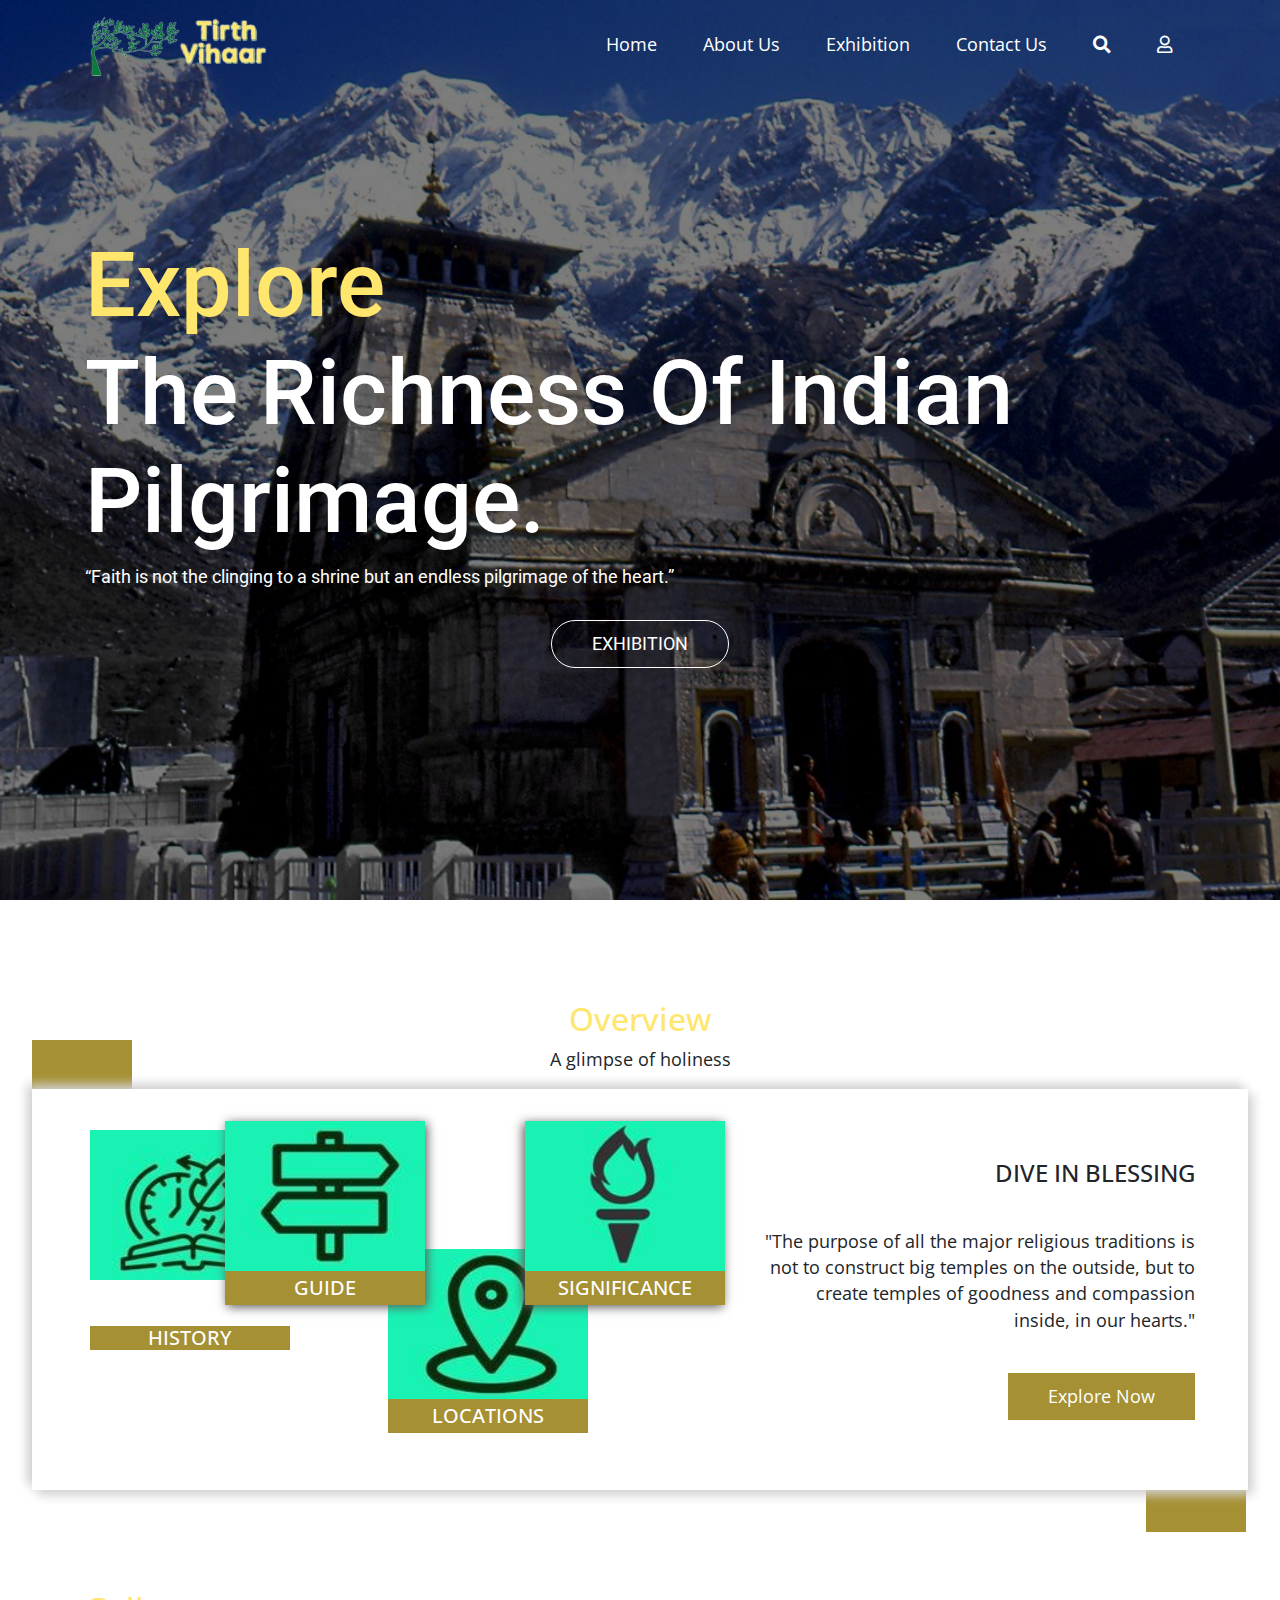
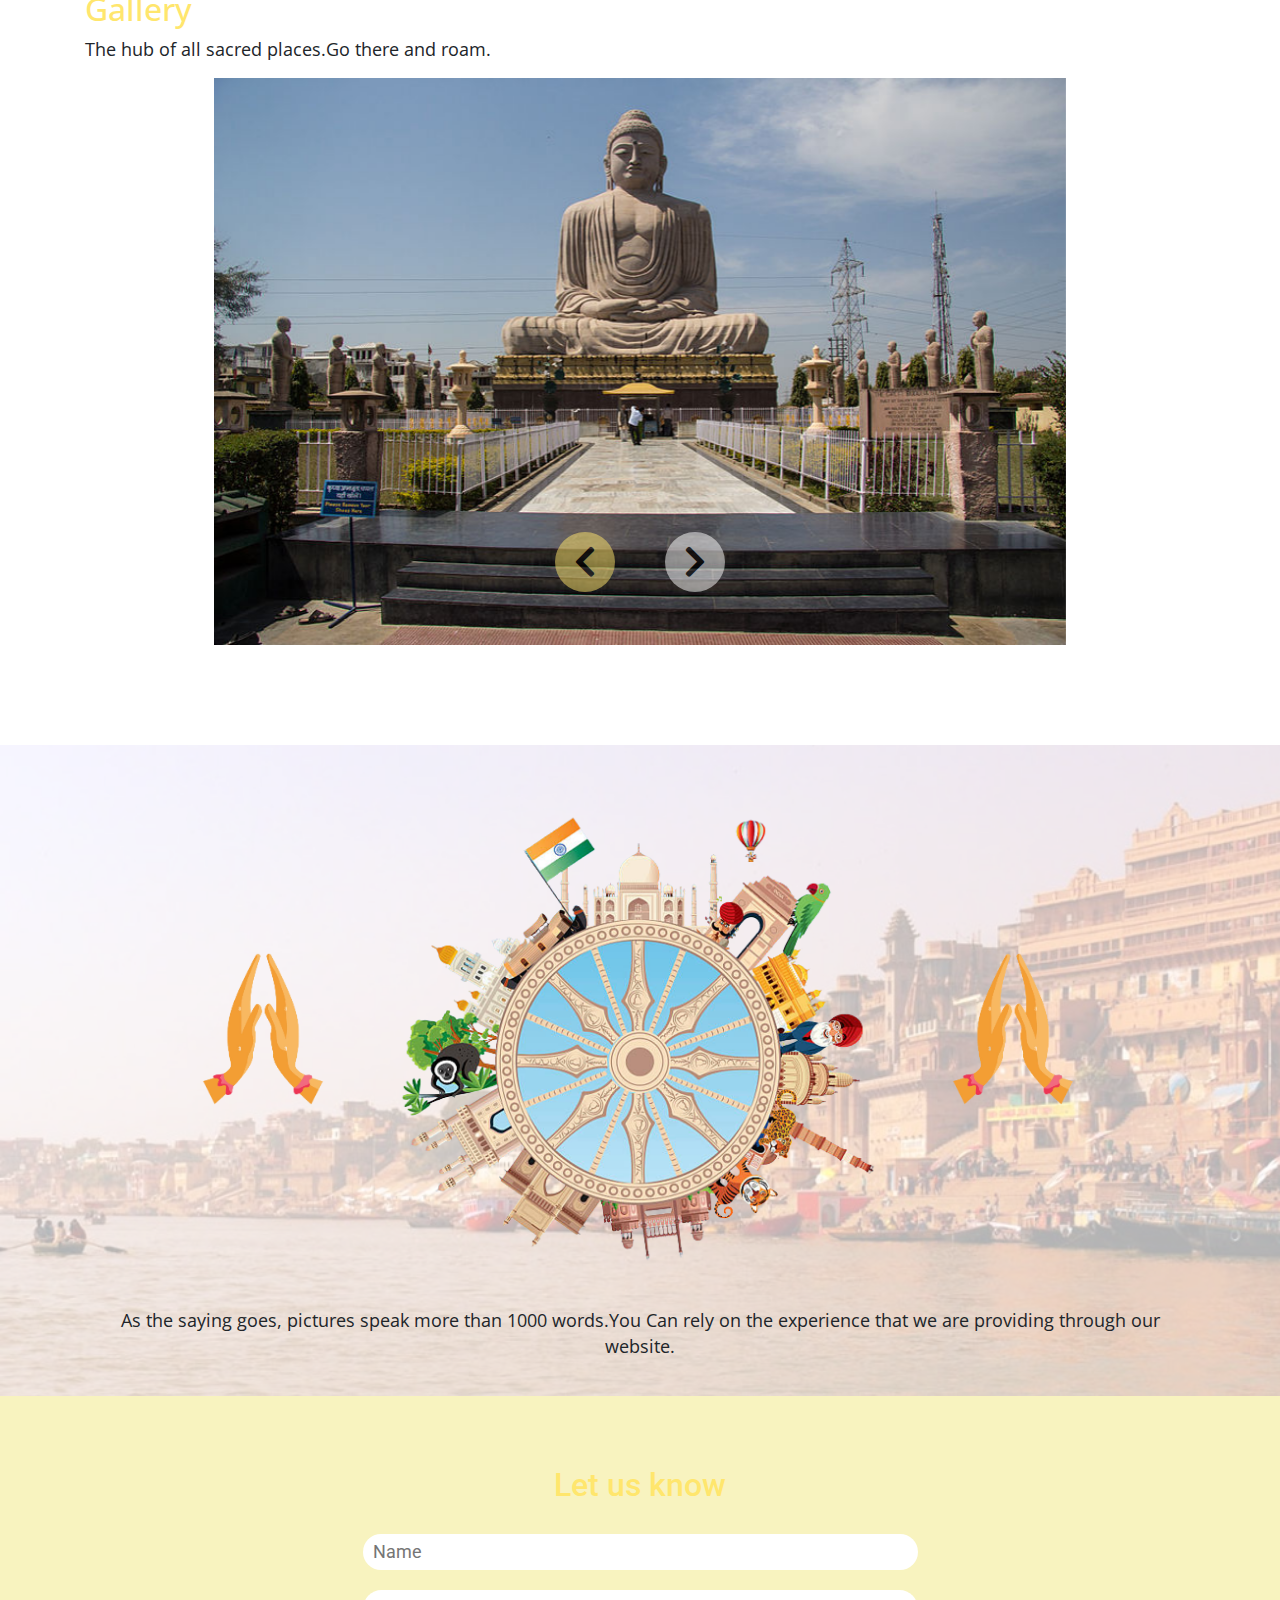
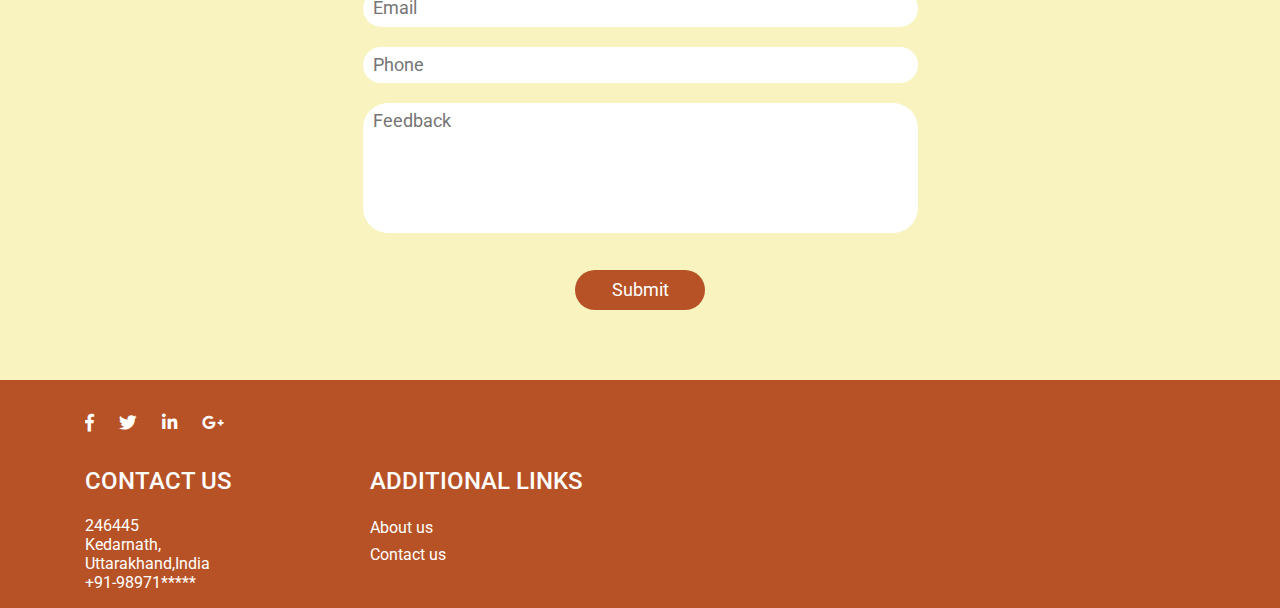
<file: index.html>
<!DOCTYPE html>
<html>

<head>
    <meta charset="utf-8">
    <meta name="viewport" content="width=device-width, initial-scale=1.0">
    <title>Tirth Vihaar</title>
    <link rel="stylesheet" href="css/bootstrap.min.css">
    <link rel="stylesheet" href="css/style.css">
    <link rel="stylesheet" href="css/fontawesome.min.css">
    <link href="https://fonts.googleapis.com/css?family=Open+Sans|Roboto" rel="stylesheet">
</head>

<body>

    <nav class="navbar navbar-expand-lg navbar-light text-capitalize">
        <div class="container">
            <a class="navbar-brand" href="#"><img src="imgs/logo.png" alt="#" /></a>
            <button class="navbar-toggler" type="button" data-toggle="collapse" data-target="#show-menu"
                aria-controls="navbarSupportedContent" aria-expanded="false" aria-label="Toggle navigation">
                <span class="navbar-toggler-icon"></span>
            </button>

            <div class="collapse navbar-collapse" id="show-menu">
                <ul class="navbar-nav ml-auto">
                    <li class="nav-item active">
                        <a class="nav-link" href="#home">Home <span class="sr-only">(current)</span></a>
                    </li>
                    <li class="nav-item">
                        <a class="nav-link" href="#about">About Us</a>
                    </li>
                    <li class="nav-item">
                        <a class="nav-link" href="#country.html">Exhibition</a>
                    </li>
                    <li class="nav-item">
                        <a class="nav-link" href="#contact">Contact Us</a>
                    </li>
                    <li class="nav-item .search-container">
                        <a class="nav-link search" href="#"><i class="fas fa-search"></i></a>
                        <form>
                            <input type="search">
                        </form>
                    </li>
                    <li class="nav-item">
                        <a class="nav-link" href="#"><i class="far fa-user"></i></a>
                    </li>

                </ul>
            </div>
        </div>
    </nav>

    <header id="home">
        <div class="overlay">
            <div class="container">
                <div>
                    <h1><span>Explore</span><br>The Richness Of Indian Pilgrimage.</h1>
                    <p>“Faith is not the clinging to a shrine but an endless pilgrimage of the heart.”</p>
                    <button><a href="country.html" class="text-uppercase">Exhibition</a></button>
                </div>
            </div>
        </div>
    </header>

    <div class="about-us" id="about">
        <div class="small-container">
            <h2 class="text-center"><span>Overview</span></h2>
            <p class="text-center">A glimpse of holiness</p>
            <div>
                <div class="container">
                    <div class="row">
                        <div class="col-lg-6 col-12 text-center">
                            <div class="item">
                                <img src="imgs/img2.jpg">
                                <h5 class="text-uppercase">Significance</h5>
                            </div>
                            <div class="item">
                                <img src="imgs/img1.jpg">
                                <h5 class="text-uppercase">Guide</h5>
                            </div>

                            <div class="item">
                                <img src="imgs/img3.jpg">
                                <h5 class="text-uppercase">History</h5>
                            </div>
                            <div class="item">
                                <img src="imgs/img4.jpg">
                                <h5 class="text-uppercase">Locations</h5>

                            </div>

                        </div>
                        <div class="col-lg-6 col-12 text-right">
                            <h4 class="text-uppercase">Dive In <span>Blessing</span></h4>
                            <p>"The purpose of all the major religious traditions is not to construct big temples on the
                                outside, but to create temples of goodness and compassion inside, in our hearts."</p>
                            <button class="text-center"><a href="rajasthan.html" class="text-capitalize">Explore
                                    now</a></button>
                        </div>
                    </div>
                </div>
            </div>
            <div class="first"></div>
            <div class="second"></div>
        </div>
    </div>

    <div class="services" id="service">
        <div class="container">
            <h2 class="text-capitalize"><span>Gallery</span></h2>
            <p>The hub of all sacred places.Go there and roam.</p>
        </div>
        <div class="small-container">
            <div id="slideToNext" class="carousel slide" data-ride="carousel">
                <div class="carousel-inner">
                    <div class="carousel-item active">
                        <img src="imgs/pic4.jpg" class="d-block w-100" alt="...">
                    </div>
                    <div class="carousel-item">
                        <img src="imgs/pic3.jpg" class="d-block w-100" alt="...">
                    </div>
                    <div class="carousel-item">
                        <img src="imgs/pic2.jpg" class="d-block w-100" alt="...">
                    </div>
                </div>
                <a class="carousel-control-prev" href="#slideToNext" role="button" data-slide="prev">
                    <i class="fas fa-chevron-left fa-2x"></i>
                    <span class="sr-only">Previous</span>
                </a>
                <a class="carousel-control-next" href="#slideToNext" role="button" data-slide="next">
                    <i class="fas fa-chevron-right fa-2x"></i>
                    <span class="sr-only">Next</span>
                </a>
            </div>
        </div>
    </div>

    <div class="agency" id="agency">
        <div class="white-overlay">
            <div class="container">
                <div>
                    <img src="imgs/airplane.png">
                    <div>
                        <img src="imgs/pic1.png">

                    </div>
                    <img src="imgs/airplane.png">
                </div>
                <p class="text-center">As the saying goes, pictures speak more than 1000 words.You Can rely on the
                    experience that we are providing through our website.</p>
            </div>
        </div>
    </div>


    <div class="contact" id="contact">
        <div class="violet-overlay">
            <div class="container">
                <h2 class="text-center">Let us know</h2>
                <div class="contact-form">
                    <form>
                        <input type="text" placeholder="Name">
                        <input type="email" placeholder="Email">
                        <input type="text" placeholder="Phone">
                        <textarea placeholder="Feedback"></textarea>
                        <input type="submit" value="Submit">
                    </form>
                </div>
            </div>
        </div>
    </div>

    <footer>
        <div class="container">
            <ul>
                <li><a href="#"><i class="fab fa-facebook-f"></i></a></li>
                <li><a href="#"><i class="fab fa-twitter"></i></a></li>
                <li><a href="#"><i class="fab fa-linkedin-in"></i></a></li>
                <li><a href="#"><i class="fab fa-google-plus-g"></i></a></li>
            </ul>
            <div class="row">
                <div class="col-lg-3 col-md-6 col-12">
                    <div class="item">
                        <h4 class="text-uppercase">Contact us</h4>
                        <p class="address">
                            246445 <br>
                            Kedarnath,<br>
                            Uttarakhand,India<br>
                            +91-98971*****
                        </p>
                    </div>
                </div>
                <div class="col-lg-3 col-md-6 col-12">
                    <div class="item">
                        <h4 class="text-uppercase">additional links</h4>
                        <ul>
                            <li><a href="#">About us</a></li>
                            <li><a href="#">Contact us</a></li>
                        </ul>
                    </div>
                </div>
                <div class="col-lg-3 col-md-6 col-12">
                    <div class="col-lg-3 col-md-6 col-12">
                    </div>
    </footer>

    <script src="js/jquery-3.3.1.min.js"></script>
    <script src="js/bootstrap.min.js"></script>
    <script>
        $(function () {

            'use strict';

            var winH = $(window).height();

            $('header').height(winH);

            $('header .container > div').css('top', (winH / 2) - ($('header .container > div').height() / 2));

            $('.navbar ul li a.search').on('click', function (e) {
                e.preventDefault();
            });
            $('.navbar a.search').on('click', function () {
                $('.navbar form').fadeToggle();
            });

            $('.navbar ul.navbar-nav li a').on('click', function (e) {

                var getAttr = $(this).attr('href');

                e.preventDefault();
                $('html').animate({ scrollTop: $(getAttr).offset().top }, 1000);
            });
        })
    </script>
</body>

</html>
</file>
<file: css/style.css>
header {
    background-image: url(../imgs/header.jpg);
    background-size: cover;
}

.small-container {
    width: 95%;
    margin: 0 auto;
}

.overlay {
    background-color: rgba(0, 0, 0, .51);
    width: 100%;
    height: 100%;
}

.violet-overlay {
    background-color: #F8f3bf;
    width: 100%;
    height: 100%;
    padding: 70px 0;
}

.white-overlay {
    background-color: rgba(255, 255, 255, .7);
    height: 100%;
    width: 100%;
}

h2 span, h1 span {
    color: #FFE66D;
}

li {
    list-style-type: none;
}

a:hover {
    text-decoration: none;
}

a, button {
    transition: all .5s ease;
}

button {
    padding: 0
}

body {
    font-size: 1.1rem;
}

/* navbar */

nav.navbar {
    position: absolute;
    top: 0;
    left: 0;
    background-color: transparent;
    width: 100%;
    z-index: 1000;
    font-family: 'Open Sans', sans-serif;
}

nav.navbar a, nav.navbar ul li a {
    color: #FFF !important;
}

nav.navbar ul li {
    padding: 0 15px;
}

nav.navbar .search-container {
    position: relative;
}

nav.navbar form {
    padding: 5px;
    background-color: white;
    position: absolute;
    width: 260px;
    display: none;
}

nav.navbar form input {
    padding: 5px 10px;
    border: 1px solid #b7b5b5;
    background-color: #e6e3e3;
    width: 100%;
}

/* header */

header {
    position: relative;
    color: #FFF;
    font-family: 'Roboto', sans-serif;
}

header .container {
    height: 100%
}

header .container > div {
    margin: 0 auto;
    position: relative;
/*    text-align: center;*/
}

header .container > div h1 {
    font-size: 90px;
}

header button {
    background-color: transparent;
    display: block;
    border: 1px solid #FFF;
    border-radius: 50px;
    padding: 0;
    margin: 30px auto;
}

header button a {
    padding: 10px 40px;
    display: block;
    color: #FFF;
}

header button:hover {
    background-color: #FFE66D;
    border: 1px solid #FFE66D;
}

header button:hover a {
    color: white;
}

/* about us */

.about-us {
    position: relative;
    padding: 100px 0;
    font-family: 'Open Sans', sans-serif;
}

.about-us .row > .col-lg-6:first-of-type {
    position: relative;
    left: 50px;
}

.about-us .small-container > p + div {
    padding: 70px 0;
    background-color: white;
    box-shadow: 5px 5px 10px #d2cfcf, -5px -5px 10px #d2cfcf;
}

.about-us .small-container > p + div h4 {
    margin-bottom: 40px
}

.about-us .small-container .text-right p {
    margin-bottom: 40px;
    width: 80%;
    float: right;
}

.about-us .small-container > p + div button {
    background-color: #a59033;
    border: none;
}

.about-us .small-container > p + div a {
    display: block;
    color: #FFF;
    padding: 10px 40px;
}

.about-us .item {
    width: 200px;
    position: absolute;
    color: white;
    background-color: #a59033;
}

.about-us .item p {
    font-size: 15px;
}

.about-us .item img {
    width: 100%;
    height: 150px;
}

.about-us .item h5 {
    margin: 5px 0 5px 0;
}
.about-us .item p {
    margin-bottom: 5px;
}


.about-us .item:first-of-type {
    left: 405px;
    bottom: 115px;
    z-index: 2;
    box-shadow: -2px 2px 10px #5d5959;
}

.about-us .item:nth-of-type(2) {
    left: 105px;
    bottom: 115px;
    z-index: 2;
    box-shadow: 2px 2px 10px #5d5959;
}

.about-us .item:nth-of-type(3) {
    position: relative;
    top: 162px;
    left: -45px;
}

.about-us .item:nth-of-type(3) img {
    position: absolute;
    bottom: 70px;
    right: 0px;
    z-index: 0;
}

.about-us .item:last-of-type {
    left: 268px;
    top: 90px;
}

.about-us .first {
    width: 100px;
    height: 200px;
    position: absolute;
    background-color: #a59033;
    top: 140px;
    z-index: -5;
}

.about-us .second {
    width: 100px;
    height: 200px;
    position: absolute;
    background-color: #a59033;
    bottom: 58px;
    right: 34px;
    z-index: -5;
}

.about-us .row > div > .item:nth-of-type(3) div {
    position: relative;
    z-index: 5;
    background-color: #FFE66D;
    padding: 5px;
}

/* services */

.services {
    margin-bottom: 100px;
    font-family: 'Open Sans', sans-serif;
}

.services .slide {
    width: 70%;
    margin: 0 auto;
}

.services .carousel-inner .carousel-item {
    width: 100%;
    height: 100%
}

.services .carousel-inner img {
    height: 100%;
    width: 100%;
}

.services .carousel-control-next, .services .carousel-control-prev {
    width: 60px;
    height: 60px;
    background: #FFE66D;
    border-radius: 50%;
}

.services .carousel-control-next i, .services .carousel-control-prev i {
    color: #000
}

.services .carousel-control-next {
    right: 0;
    top: 80%;
    right: 40%;
    background-color: #FFF;
}

.services .carousel-control-prev {
    top: 80%;
    left: 40%;
}

.services i {
    color: #FFE66D;
}

/* agency */

.agency {
    background-image: url('../imgs/agency.jpg');
    font-family: 'Open Sans', sans-serif;
    background-size: cover;
}

.agency .container > div {
    margin: 0 auto;
    width: 86%;
    margin-bottom: 30px;
}

.agency .white-overlay {
   padding: 50px 0 20px;
}

.agency .container > div > div {
    display: inline-block;
    position: relative
}

.agency .container > div > div img {
    width: 500px;
    margin: 0 20px;
}

.agency img:first-of-type, .agency img:last-of-type {
    width: 200px;
}

.agency .container > div h2 {
    position: absolute;
    color: white;
    bottom: 105px;
    left: 195px;
    font-size: 40px;
}

/* statistics */

.statistics {
    padding: 50px 0;
    font-family: sans-serif;
}

.statistics i, .statistics p {
    color: #FFE66D;
}

.statistics i {
    margin-bottom: 10px;
}

.statistics h3 {
    font-size: 40px;
    font-weight: bold;
    margin-bottom: 0;
}
.row>iframe{
    height: 20rem;
    width: 40%;
    align-items: center;
    justify-content: center;
    margin-right: 10%;
    margin-bottom: 10%;
}
/* contact */

.contact {
    background-image: url('../imgs/contact.jpg');
    background-size: cover;
}

.contact h2 {
    color: #FFE66D;
    margin-bottom: 30px;
}

.contact .contact-form {
    width: 50%;
    margin: 0 auto;
}

.contact form input, .contact form textarea {
    width: 100%;
    outline: none;
    border: none;
    padding: 5px 10px;
}

.contact form input{
    border-radius: 50px;
    margin-bottom: 20px;
}

.contact form textarea {
    resize: none;
    height: 130px;
    border-radius: 25px;
    margin-bottom: 30px;
}

.contact form input[type="submit"] {
    width: 130px;
    height: 40px;
    padding: 0;
    line-height: 40px;
    background-color: #b75226;
    color: white;
    margin: 0 auto;
    display: block;
}

/* footer */

footer, footer a {
    color: white;
}

footer {
    display: block;
    overflow: hidden;
    background-color: #b75226;
}

footer a:hover {
    color: #bd8cbf
}

footer .container > ul {
    overflow: hidden;
    margin: 30px 0;
    padding-left: 0;
}

footer .container > ul li {
    float: left;
    padding-right: 25px;
}

footer .item h4 {
    margin-bottom: 20px
}

footer .item p.address {
    line-height: 1.2;
    font-size: 16px;
}

footer .item ul {
    padding-left: 0;
}

footer .item ul li {
    margin-bottom: 3px;
    font-size: 16px;
}

footer .date p {
    margin-bottom: 5px;
    font-size: 16px;
    font-weight: 300;
}

footer .item form {
    overflow: hidden;
}

footer .item form input {
    width: 100%;
    margin-bottom: 15px;
    padding: 5px 10px;
}

footer .item form input[type="submit"] {
    width: 100px;
    height: 40px;
    line-height: 4px;
    background-color: #FFE66D;
    border: none;
    float: right;
    color: #FFF;
    padding: 0
}

footer .copyright {
    background-color: #b75226;
    padding: 15px 0;
}

footer .copyright p {
    margin-bottom: 0;
    font-size: 16px;
}
#his{
    margin: 0 10px ;
}

/* media queries */

@media (max-width: 1200px) {
    
    /* about */
    
    .about-us .row > .col-lg-6:first-of-type {
        left: -10px;
    }
    .about-us .small-container .text-right p {
        width: 70%
    }
    .about-us .item {
        width: 150px
    }
    .about-us .item img {
        height: 125px
    }
    .about-us .item:first-of-type {
        left: 440px;
        bottom: 154px;
    }
    .about-us .item:nth-of-type(2) {
        left: 167px;
        bottom: 153px;
    }
    .about-us .item:nth-of-type(3) {
        top: 149px;
        left: 19px;
    }
    .about-us .item:last-of-type {
        left: 305px;
        top: 132px;
    }
    
    .about-us .row > div > .item:nth-of-type(3) img {
        position: static
    }
    
    .about-us .row > div > .item:nth-of-type(3) p {
        display: none;
    }

    /* agency */
    
    .agency img:first-of-type, .agency img:last-of-type {
        width: 150px
    }
    .agency .container > div > div img {
        max-width: 400px;
        width: 100%;
    }
    .agency .container > div h2 {
        bottom: 87px;
        left: 164px;
        font-size: 30px;
    }
    .agency .container > div h2 {
        display: none;
    }

}

@media (max-width: 992px) {
    
    /* header */
    
    header h1 {
        font-size: 65px !important;
    } 
    
    /* navbar */
    
    .navbar ul {
        background-color: #6dd1ff;
        opacity: 0.9;
    }
    .navbar ul li {
        margin: 10px 0;
    }
    nav.navbar form {
        width: 100%;
        position: static;
    }
    
    /* about */
    
    .about-us .small-container > p + div {
        padding: 50px 0;
    }
    .about-us .row > .col-lg-6:first-of-type {
        height: 350px;
        left: 50px;
    }
    .about-us .small-container .text-right p {
        width: 100%;
    }
    
    /* services */
    
    .services .slide {
        width: 80%
    }
    
    .services .carousel-control-next, .services .carousel-control-prev {
        width: 50px;
        height: 50px;
    }
    
    /* agency */
    
    .agency img:first-of-type, .agency img:last-of-type {
        display: none
    }
    .agency .container > div > div img {
        display: block;
    }
    .agency .container > div {
        width: 56%;
    }
    
    /* statistics */
    
    .statistics .col-lg-3 {
        margin-bottom: 40px
    }
    
    /* contact */
    
    .contact .contact-form {
        width: 70%
    }
    
    /* footer */
    
    footer .col-lg-3 {
        margin-bottom: 40px;
    }
    
}

@media (max-width: 768px) {
    
    /* header */
    
    header h1 {
        font-size: 50px !important;
    } 
    
    /* about */
    
    .about-us .row > .col-lg-6:first-of-type {
        display: none;
    }
    
    /* services */
    
    .services .slide {
        width: 90%
    }
    .services .carousel-control-next, .services .carousel-control-prev {
        display: none;
    }
    
    /* agency */
    
    .agency .container > div {
        width: 87%;
    }
    
}
</file>
